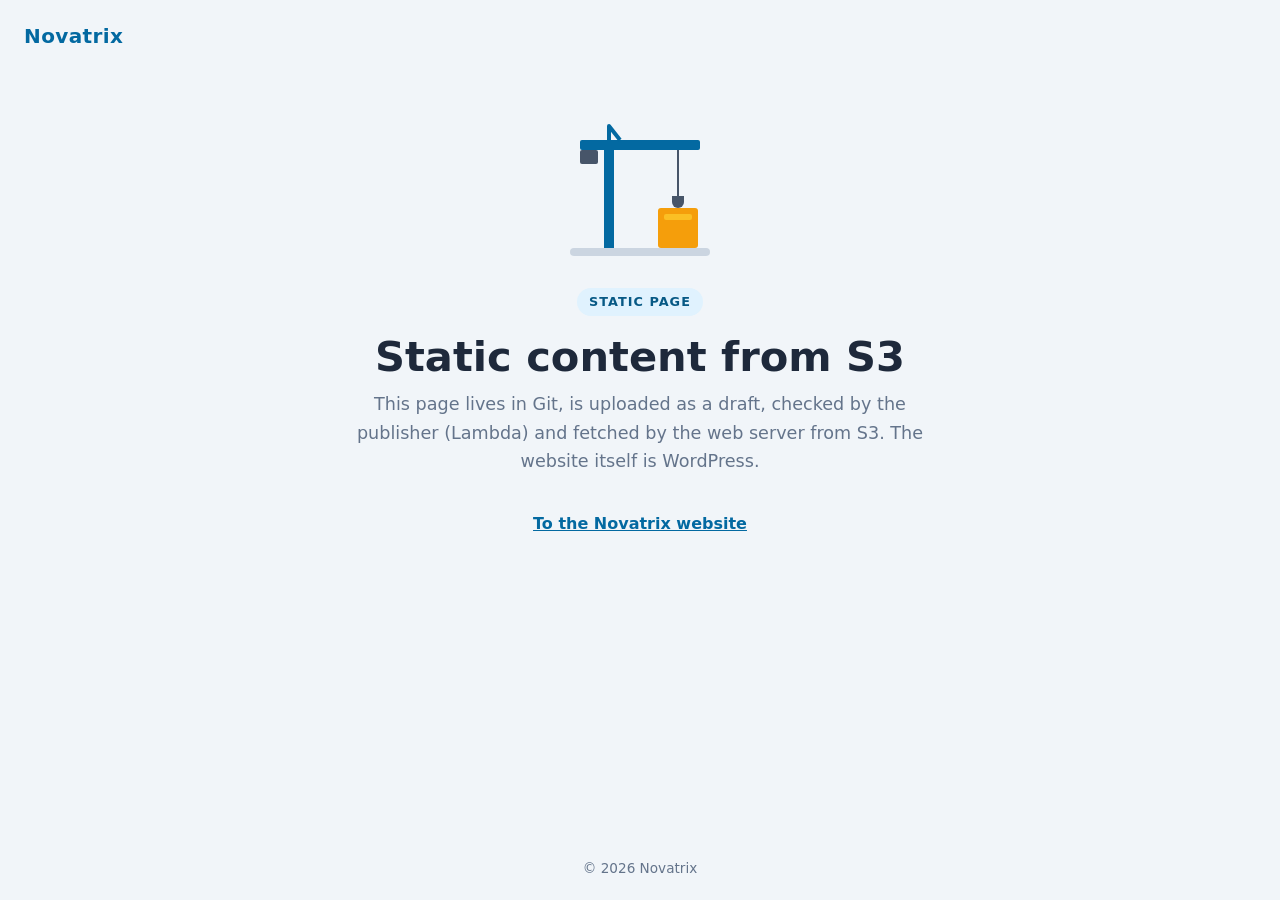
<file: V46/content/index.html>
<!DOCTYPE html>
<html lang="en">
<head>
  <meta charset="UTF-8">
  <meta name="viewport" content="width=device-width, initial-scale=1.0">
  <title>Novatrix – static page</title>
  <meta name="description" content="Static content published from S3.">
  <link rel="icon" href="images/crane.svg" type="image/svg+xml">
  <link rel="stylesheet" href="style.css">
</head>
<body>
  <header class="top">
    <span class="logo">Novatrix</span>
  </header>

  <main class="hero">
    <img src="images/crane.svg" alt="" class="illustration" width="160" height="160">
    <p class="badge">Static page</p>
    <h1>Static content from S3</h1>
    <p class="lead">This page lives in Git, is uploaded as a draft, checked by the publisher
      (Lambda) and fetched by the web server from S3. The website itself is WordPress.</p>
    <p><a href="/">To the Novatrix website</a></p>
  </main>

  <footer class="footer">
    <p>&copy; 2026 Novatrix</p>
  </footer>
</body>
</html>
</file>
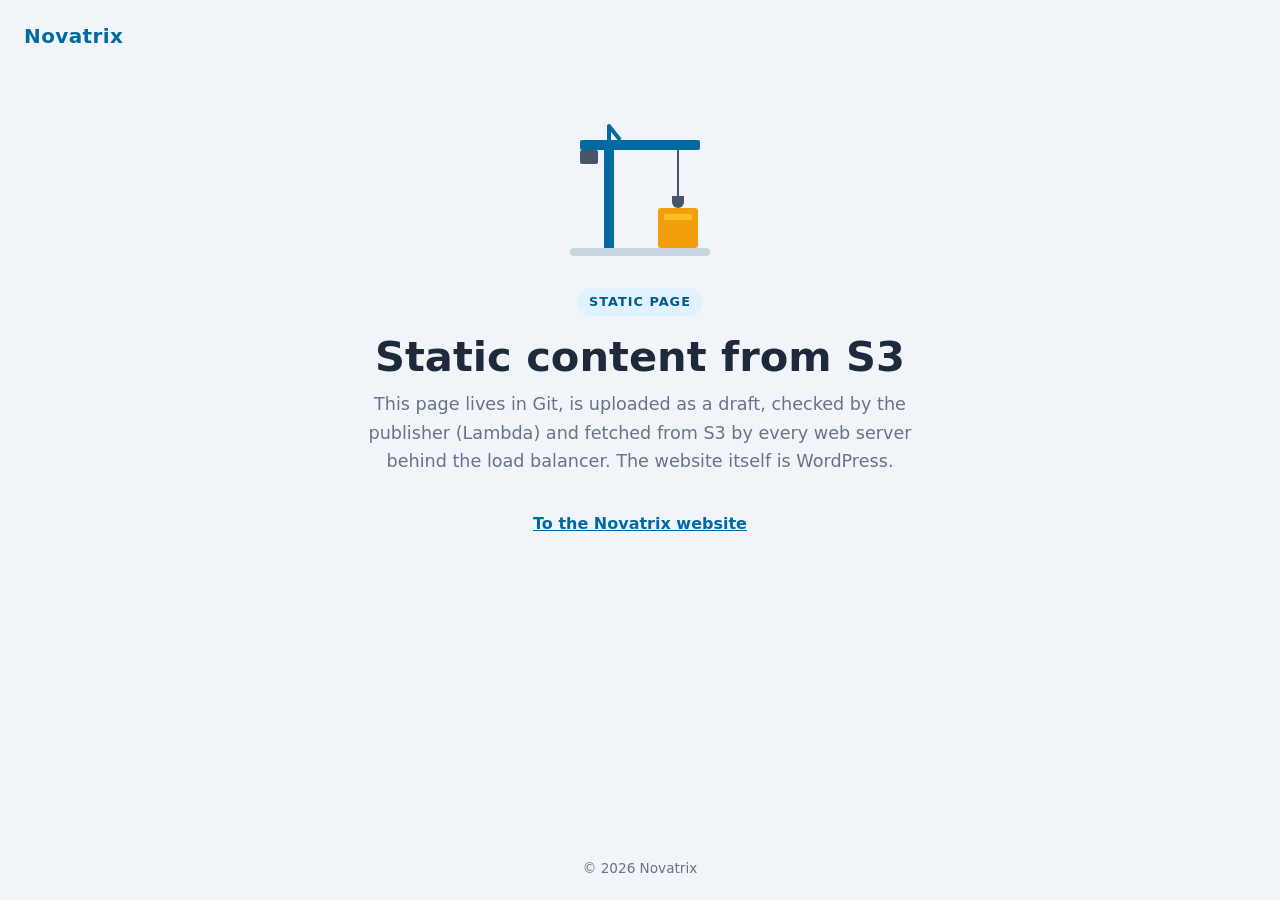
<file: V47/content/index.html>
<!DOCTYPE html>
<html lang="en">
<head>
  <meta charset="UTF-8">
  <meta name="viewport" content="width=device-width, initial-scale=1.0">
  <title>Novatrix – static page</title>
  <meta name="description" content="Static content published from S3.">
  <link rel="icon" href="images/crane.svg" type="image/svg+xml">
  <link rel="stylesheet" href="style.css">
</head>
<body>
  <header class="top">
    <span class="logo">Novatrix</span>
  </header>

  <main class="hero">
    <img src="images/crane.svg" alt="" class="illustration" width="160" height="160">
    <p class="badge">Static page</p>
    <h1>Static content from S3</h1>
    <p class="lead">This page lives in Git, is uploaded as a draft, checked by the publisher
      (Lambda) and fetched from S3 by every web server behind the load balancer.
      The website itself is WordPress.</p>
    <p><a href="/">To the Novatrix website</a></p>
  </main>

  <footer class="footer">
    <p>&copy; 2026 Novatrix</p>
  </footer>
</body>
</html>
</file>
<file: V46/content/style.css>
:root {
  --bg: #f1f5f9; --card: #ffffff; --text: #1e293b; --muted: #64748b;
  --accent: #0369a1; --warning: #f59e0b;
}
* { box-sizing: border-box; }
html, body { height: 100%; }
body {
  margin: 0; font-family: system-ui, -apple-system, "Segoe UI", sans-serif;
  background: var(--bg); color: var(--text); line-height: 1.6;
  display: flex; flex-direction: column;
}
.top { padding: 20px 24px; }
.logo { font-weight: 800; font-size: 1.25rem; letter-spacing: .02em; color: var(--accent); }
.hero {
  flex: 1; width: 100%; max-width: 640px; margin: 0 auto; padding: 24px 24px 48px;
  display: flex; flex-direction: column; align-items: center; text-align: center;
}
.illustration { margin: 12px 0 20px; }
.badge {
  margin: 0; padding: 4px 12px; border-radius: 999px; font-size: .8rem; font-weight: 700;
  text-transform: uppercase; letter-spacing: .08em; background: #e0f2fe; color: #075985;
}
h1 { margin: 16px 0 8px; font-size: clamp(1.8rem, 5vw, 2.6rem); line-height: 1.2; }
.lead { margin: 0 0 20px; font-size: 1.1rem; color: var(--muted); }
a { color: var(--accent); font-weight: 600; }
.footer { padding: 20px 24px; text-align: center; font-size: .85rem; color: var(--muted); }
.footer p { margin: 0; }
</file>
<file: V47/content/style.css>
:root {
  --bg: #f1f5f9; --card: #ffffff; --text: #1e293b; --muted: #64748b;
  --accent: #0369a1; --warning: #f59e0b;
}
* { box-sizing: border-box; }
html, body { height: 100%; }
body {
  margin: 0; font-family: system-ui, -apple-system, "Segoe UI", sans-serif;
  background: var(--bg); color: var(--text); line-height: 1.6;
  display: flex; flex-direction: column;
}
.top { padding: 20px 24px; }
.logo { font-weight: 800; font-size: 1.25rem; letter-spacing: .02em; color: var(--accent); }
.hero {
  flex: 1; width: 100%; max-width: 640px; margin: 0 auto; padding: 24px 24px 48px;
  display: flex; flex-direction: column; align-items: center; text-align: center;
}
.illustration { margin: 12px 0 20px; }
.badge {
  margin: 0; padding: 4px 12px; border-radius: 999px; font-size: .8rem; font-weight: 700;
  text-transform: uppercase; letter-spacing: .08em; background: #e0f2fe; color: #075985;
}
h1 { margin: 16px 0 8px; font-size: clamp(1.8rem, 5vw, 2.6rem); line-height: 1.2; }
.lead { margin: 0 0 20px; font-size: 1.1rem; color: var(--muted); }
a { color: var(--accent); font-weight: 600; }
.footer { padding: 20px 24px; text-align: center; font-size: .85rem; color: var(--muted); }
.footer p { margin: 0; }
</file>
